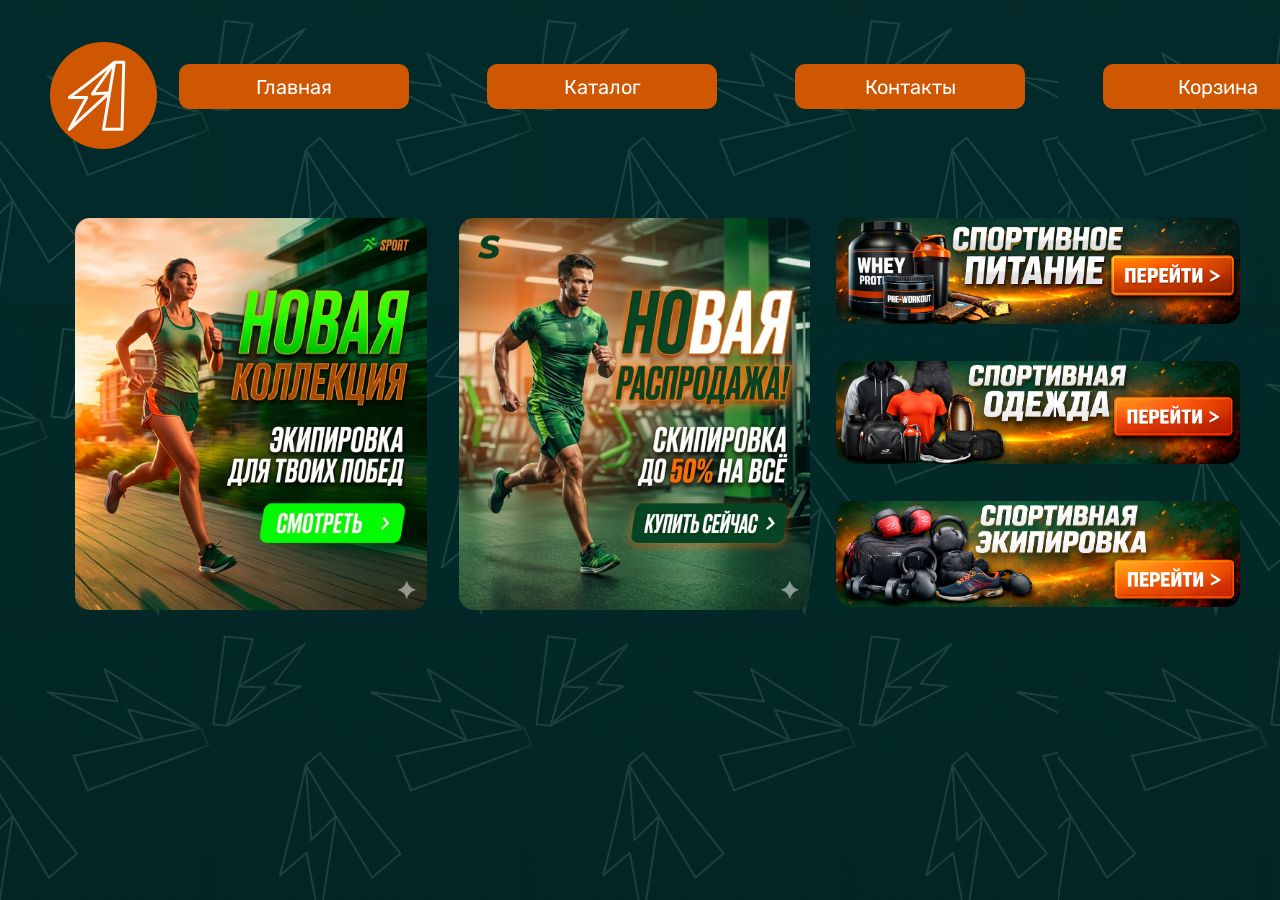
<file: index.html>
<!DOCTYPE html>
<html lang="ru">
<head>
    <meta charset="UTF-8">
    <meta name="viewport" content="width=device-width, initial-scale=1.0">
    <title>Главная</title>
    <link rel="stylesheet" href = "style.css">
    <link rel="preconnect" href="https://fonts.googleapis.com">
    <link rel="preconnect" href="https://fonts.gstatic.com" crossorigin>
    <link href="https://fonts.googleapis.com/css2?family=Rubik:ital,wght@0,300..900;1,300..900&display=swap" rel="stylesheet">
</head>
<body>

<header>
    <div class="logo"><a href=""><img src="assets/logo.svg"></a></div>
    <nav>
        <ul>
            <li><a href="index.html">Главная</a></li>
            <li><a href="katalog_protein.html">Каталог</a></li>
            <li><a href="#">Контакты</a></li>
            <li><a href="korzina.html">Корзина</a></li>
        </ul>
    </nav>
</header>
<div class="wrapper">
    <div class="container">
        <main class="content">
              <div class="left">
                <div class="square">
                    <a href="katalog_protein.html">
                        <img src="assets/banner1.png">
                    </a>
                </div>
                <div class="square">
                    <a href="katalog_clothes.html">
                        <img src="assets/banner2.png">
                    </a>
                </div>
            </div>

            <div class="right">
                <div class="rect">
                    <a href="katalog_inventar.html">
                        <img src="assets/banner3.png">
                    </a>
                </div>
                <div class="rect">
                    <a href="katalog_inventar.html">
                        <img src="assets/banner4.png">
                    </a>
                </div>
                <div class="rect">
                    <a href="katalog_protein.html">
                        <img src="assets/banner5.png">
                    </a>
                </div>
            </div>
        </main>
    </div>
</div>

<!-- <footer class="footer">
    &copy; 2026 Все права защищены.
</footer> -->
</body>
</html>
</file>
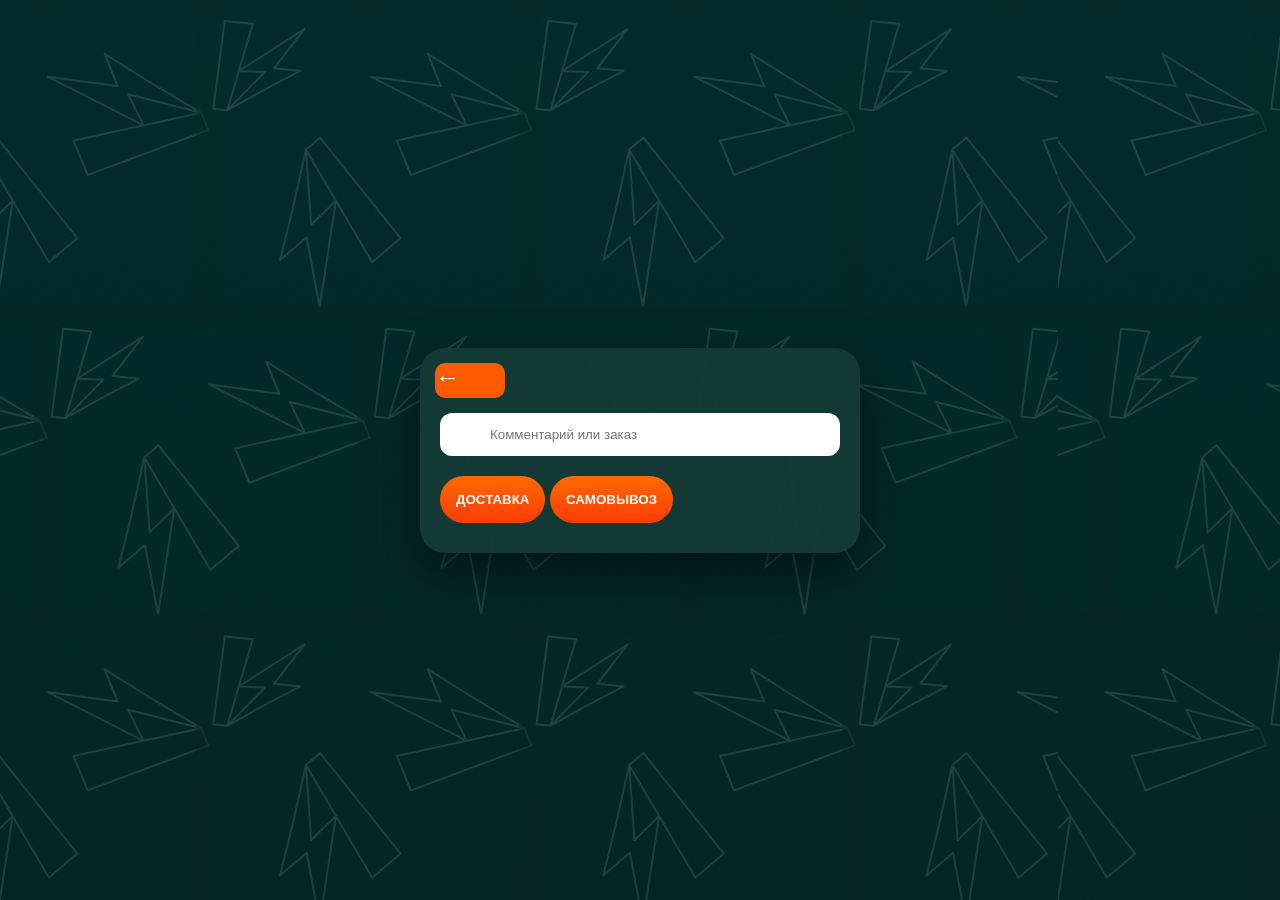
<file: dostavka_1.html>
<!02DOCTYPE html>
<html lang="ru">
<head>
<meta charset="UTF-8">
<title>Оформление заказа</title>
<meta name="viewport" content="width=device-width, initial-scale=1.0">
<link rel="stylesheet" href="dostavka_12.css">
</head>

<body>

<div class="container">


    <div id="step1">
        <a href="index.html" class="back">←</a>

        <input class='text'type="text" placeholder="Комментарий или заказ">

        <button class="btn" id="deliveryBtn">ДОСТАВКА</button>
        <button class="btn" id="pickupBtn">САМОВЫВОЗ</button>
    </div>


    <div id="step2" class="hidden">
        <h3>Заполните анкету</h3>

        <div id="shopInfo" class="shop-info"></div>

        <input id="name" placeholder="Имя">
        <input id="surname" placeholder="Фамилия">
        <input id="phone" placeholder="Телефон">
        <input id="email" placeholder="Почта">
        <div id="addressBlock">
            <input id="address" placeholder="Адрес">
        </div>

        <button class="btn" id="submitBtn">ОТПРАВИТЬ</button>

        <p id="message"></p>
    </div>

</div>

<script src="dostvka_1.js" defer></script>
</body>
</html>
</file>
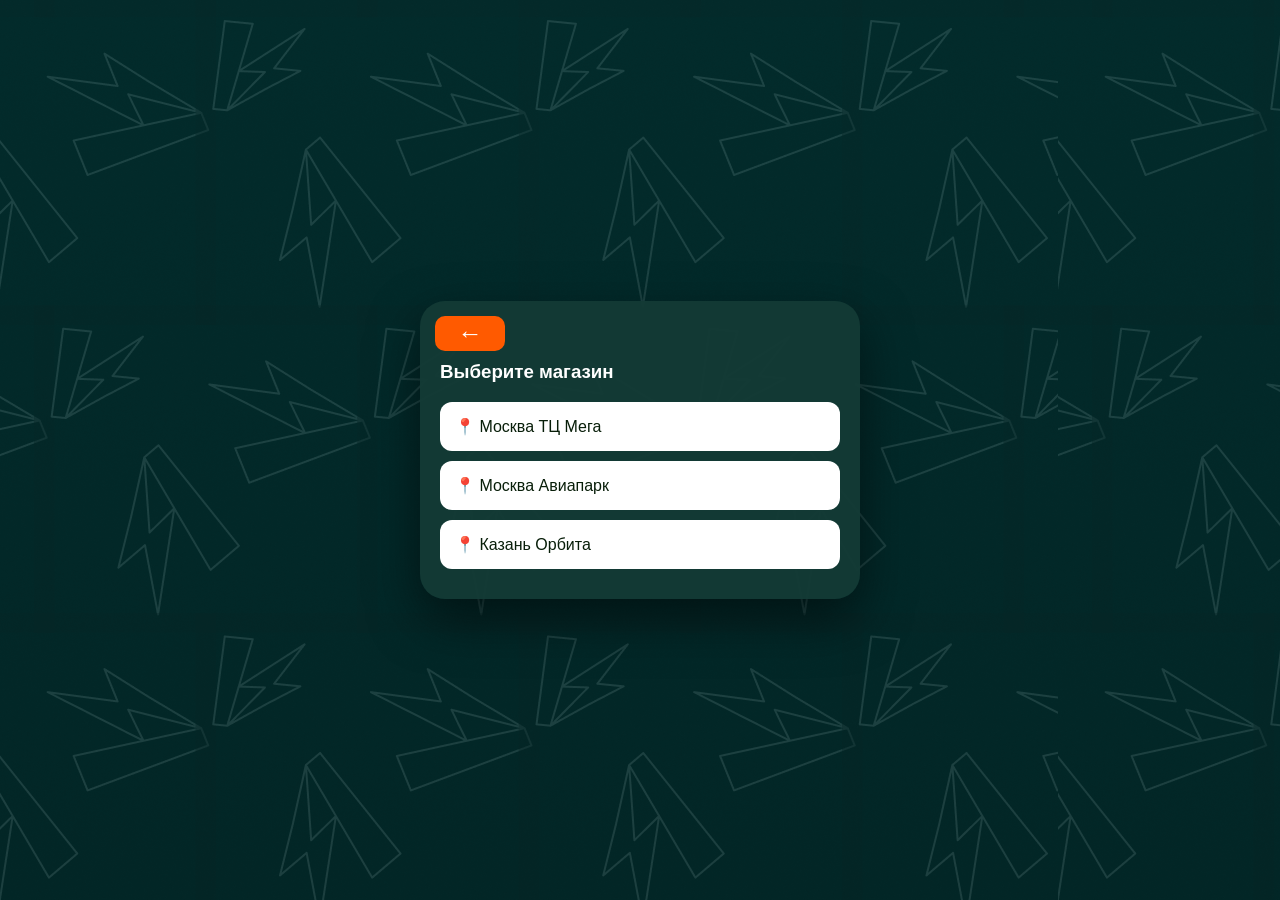
<file: dostavka_2.html>
<!DOCTYPE html>
<html lang="ru">
<head>
<meta charset="UTF-8">
<title>Выбор магазина</title>
<link rel="stylesheet" href="dostavka_12.css">
</head>

<body>

<div class="container">

    <button class="back" onclick="history.back()">←</button>

    <h3>Выберите магазин</h3>

    <div class="shop" onclick="selectShop('Москва ТЦ Мега')">📍 Москва ТЦ Мега</div>
    <div class="shop" onclick="selectShop('Москва ТЦ Авиапарк')">📍 Москва Авиапарк</div>
    <div class="shop" onclick="selectShop('Казань ТЦ Орбита')">📍 Казань Орбита</div>

</div>

<script src="dostavka_2.js"></script>

<style>
.shop {
    background: white;
    color: rgb(8, 30, 9);
    padding: 15px;
    border-radius: 12px;
    margin-top: 10px;
    cursor: pointer;
}
.shop:hover {
    background: #ff5a00;
    color: white;
}
</style>

</body>
</html>
</file>
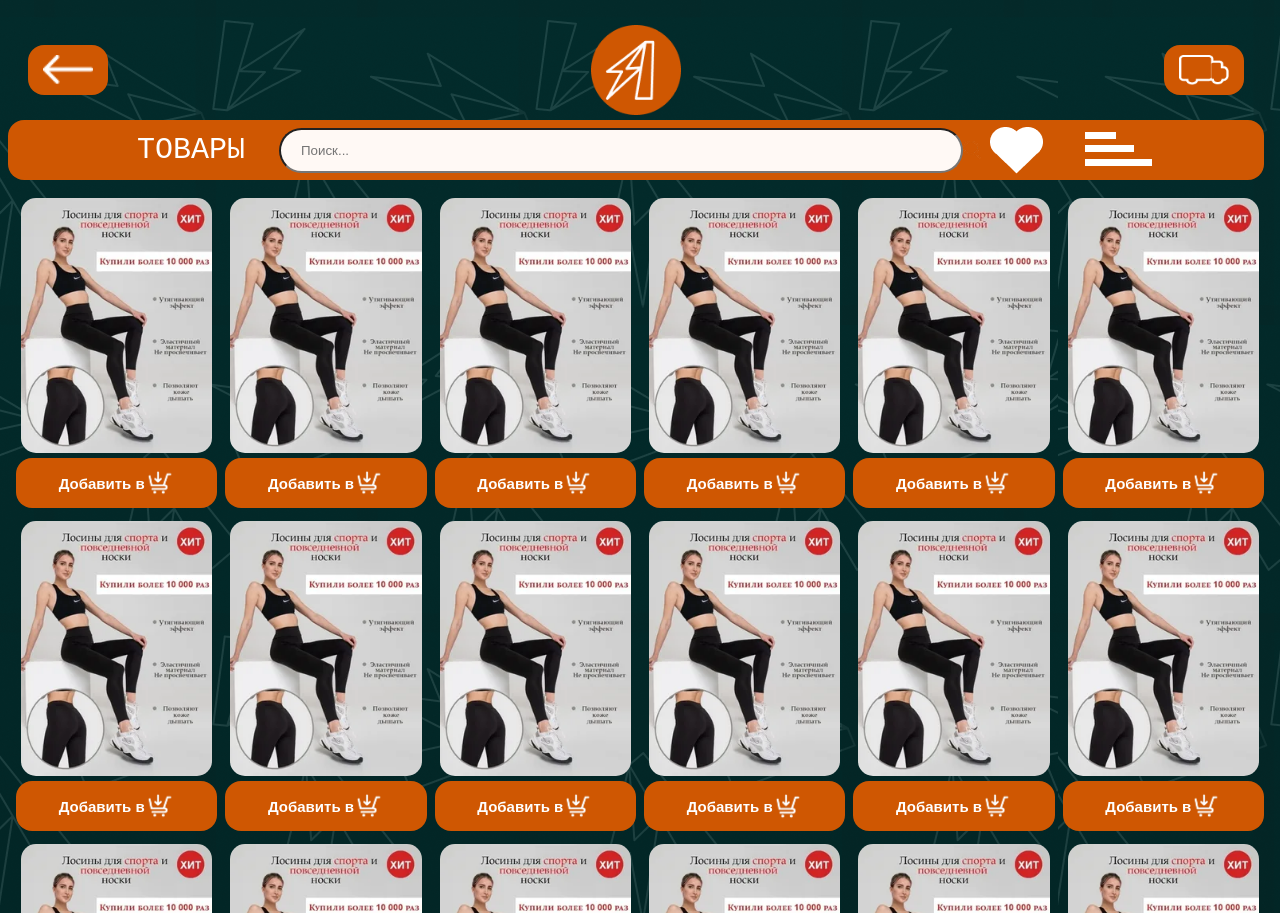
<file: katalog_clothes.html>
<!DOCTYPE html>
<html lang="en">
<head>
    <meta charset="UTF-8">
    <meta name="viewport" content="width=device-width, initial-scale=1.0">
    <title>sportpit</title>
    <link rel="stylesheet" href="katalog.css">
</head>
<body>
    <header class="header">
        <a href='index.html' class="step" type="image"><img src="assets/strelka.png" class="strelka"></img></a>
        <img src="assets/logo.png" class="logo"></img>
        <a href="dostavka_1.html" class="step" id="vrum" type="image"><img src="assets/vrum.png" class="vrum"></img></a>
    </header>
        <search class="search">
            <p class="tovar">ТОВАРЫ</p>
            <div class="searchspace">
                    <input type="text" class='searching'id="searchInput" placeholder="Поиск..."><img src="assets/lupa.png" class="lupa"></img></input>
                    
                    <i class="fa-solid fa-magnifying-glass"></i>
                    
            </div>
            <a href="korzina.html" class="serdce_btn" type="image"><img src="assets/serdce.png" class="serdce"></img></a>
            <div class="dropdown">
        <button class="dropbtn" type="image"><img src="assets/select.png" class="serdce"></button>
        
        <div class="menu-card">
            <h2 class="menu-title">МЕНЮ</h2>
            <nav class="menu-list">
            <a href="" class="menu-item">спортивное питание</a>
            <a href="#" class="menu-item">спортивный инвентарь</a>
            </nav>
        </div>
        </div>
        </search>
    <main class="product-grid" id="productGrid">

    </main>
    <script src="katalog_clothes.js"></script>
</body>
</html>
</file>
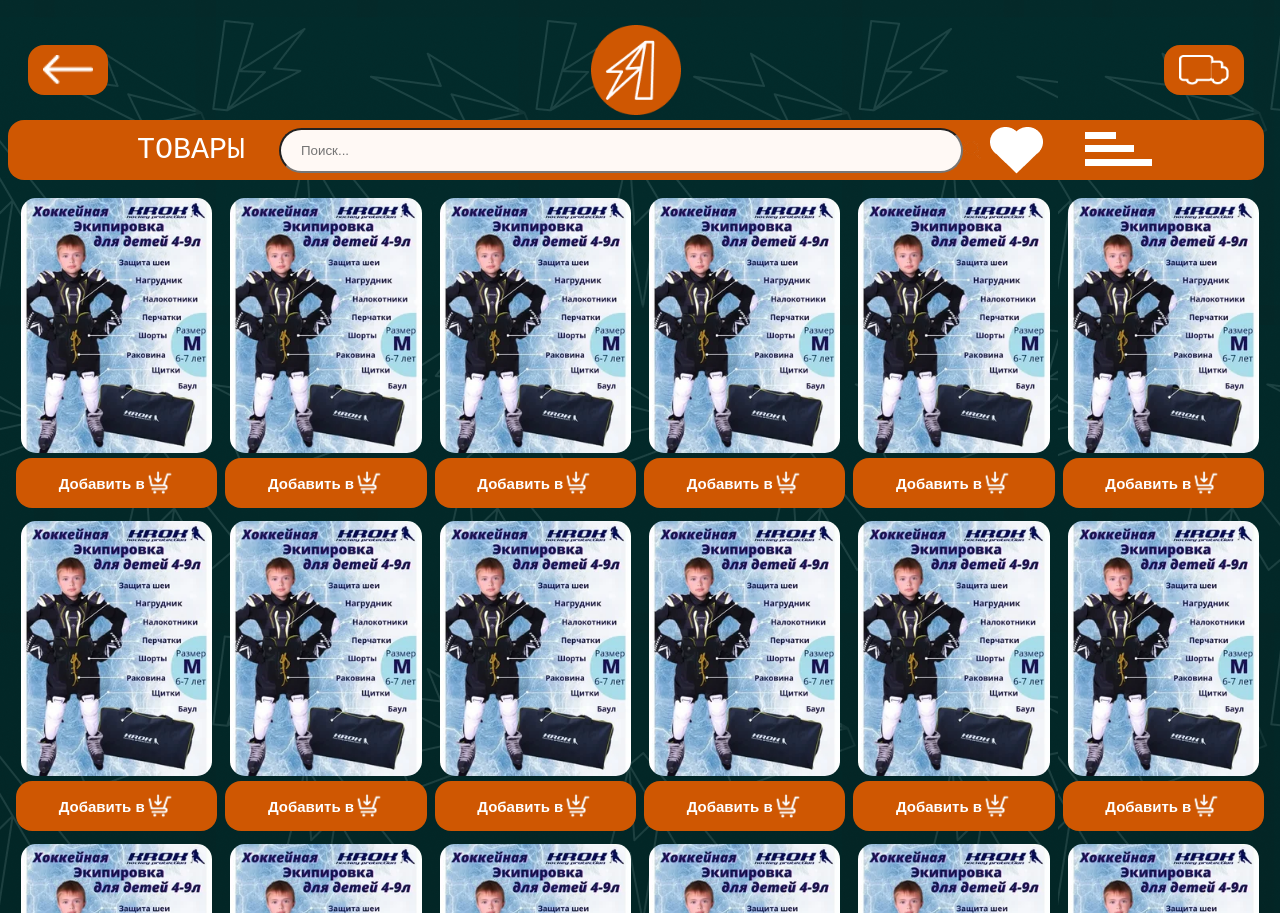
<file: katalog_inventar.html>
<!DOCTYPE html>
<html lang="en">
<head>
    <meta charset="UTF-8">
    <meta name="viewport" content="width=device-width, initial-scale=1.0">
    <title>sportpit</title>
    <link rel="stylesheet" href="katalog.css">
</head>
<body>
    <header class="header">
        <a href='index.html' class="step" type="image"><img src="assets/strelka.png" class="strelka"></img></a>
        <img src="assets/logo.png" class="logo"></img>
        <a href="dostavka_1.html" class="step" id="vrum" type="image"><img src="assets/vrum.png" class="vrum"></img></a>
    </header>
        <search class="search">
            <p class="tovar">ТОВАРЫ</p>
            <div class="searchspace">
                    <input type="text" class='searching'id="searchInput" placeholder="Поиск..."><img src="assets/lupa.png" class="lupa"></img></input>
                    
                    <i class="fa-solid fa-magnifying-glass"></i>
                    
            </div>
            <a href="korzina.html" class="serdce_btn" type="image"><img src="assets/serdce.png" class="serdce"></img></a>
            <div class="dropdown">
        <button class="dropbtn" type="image"><img src="assets/select.png" class="serdce"></button>
        
        <div class="menu-card">
            <h2 class="menu-title">МЕНЮ</h2>
            <nav class="menu-list">
            <a href="" class="menu-item">спортивное питание</a>
            <a href="#" class="menu-item">спортивный инвентарь</a>
            </nav>
        </div>
        </div>
        </search>
    <main class="product-grid" id="productGrid">

    </main>
    <script src="katalog_inventar.js"></script>
</body>
</html>
</file>
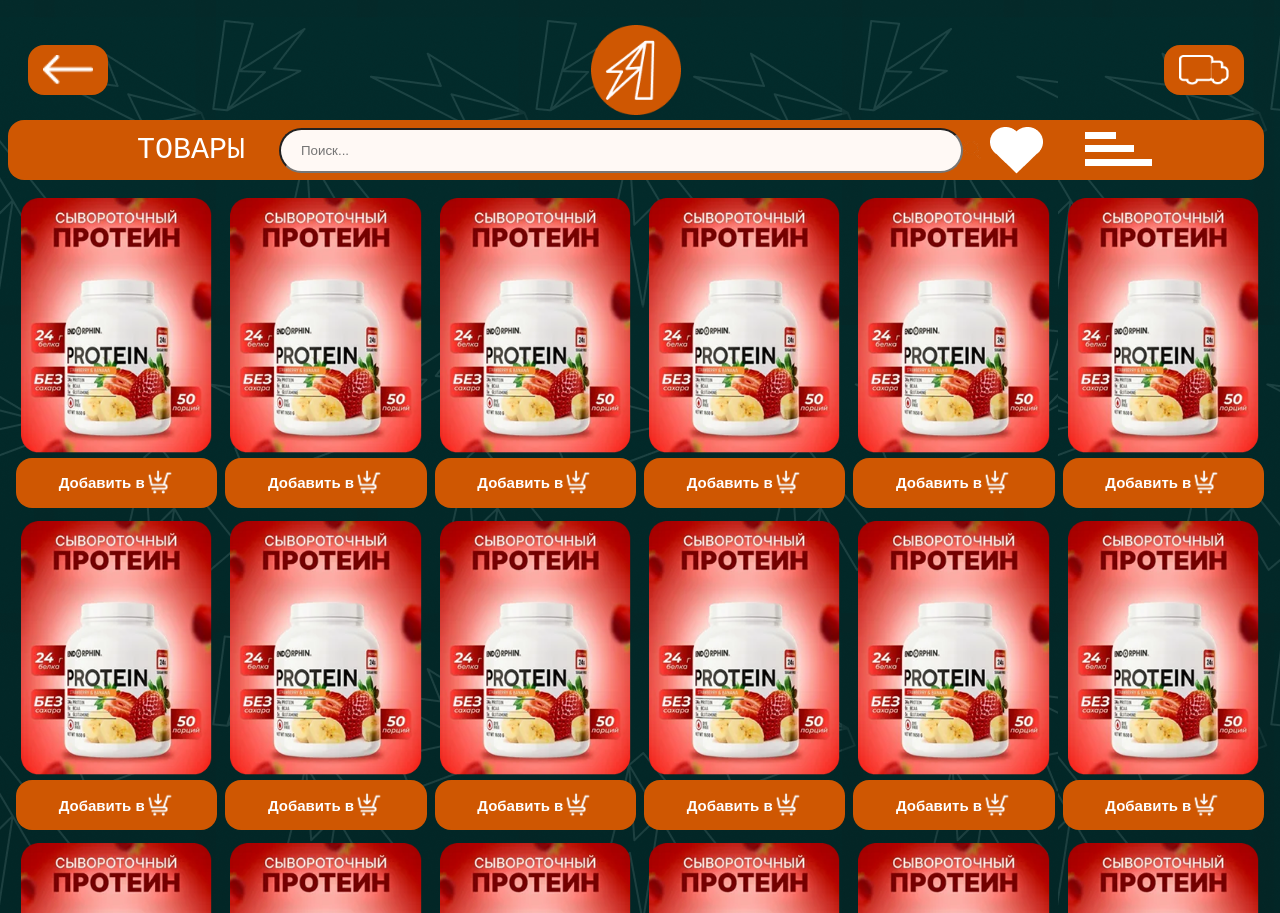
<file: katalog_protein.html>
<!DOCTYPE html>
<html lang="en">
<head>
    <meta charset="UTF-8">
    <meta name="viewport" content="width=device-width, initial-scale=1.0">
    <title>sportpit</title>
    <link rel="stylesheet" href="katalog.css">
</head>
<body>
    <header class="header">
        <a href='index.html' class="step" type="image"><img src="assets/strelka.png" class="strelka"></img></a>
        <img src="assets/logo.png" class="logo"></img>
        <a href="dostavka_1.html" class="step" id="vrum" type="image"><img src="assets/vrum.png" class="vrum"></img></a>
    </header>
        <search class="search">
            <p class="tovar">ТОВАРЫ</p>
            <div class="searchspace">
                    <input type="text" class='searching'id="searchInput" placeholder="Поиск..."><img src="assets/lupa.png" class="lupa"></img></input>
                    
                    <i class="fa-solid fa-magnifying-glass"></i>
                    
            </div>
            <a href="korzina.html" class="serdce_btn" type="image"><img src="assets/serdce.png" class="serdce"></img></a>
            <div class="dropdown">
        <button class="dropbtn" type="image"><img src="assets/select.png" class="serdce"></button>
        
        <div class="menu-card">
            <h2 class="menu-title">МЕНЮ</h2>
            <nav class="menu-list">
            <a href="" class="menu-item">спортивное питание</a>
            <a href="#" class="menu-item">спортивный инвентарь</a>
            </nav>
        </div>
        </div>
        </search>
    <main class="product-grid" id="productGrid">

    </main>
    <script src="katalog_protein.js"></script>
</body>
</html>
</file>
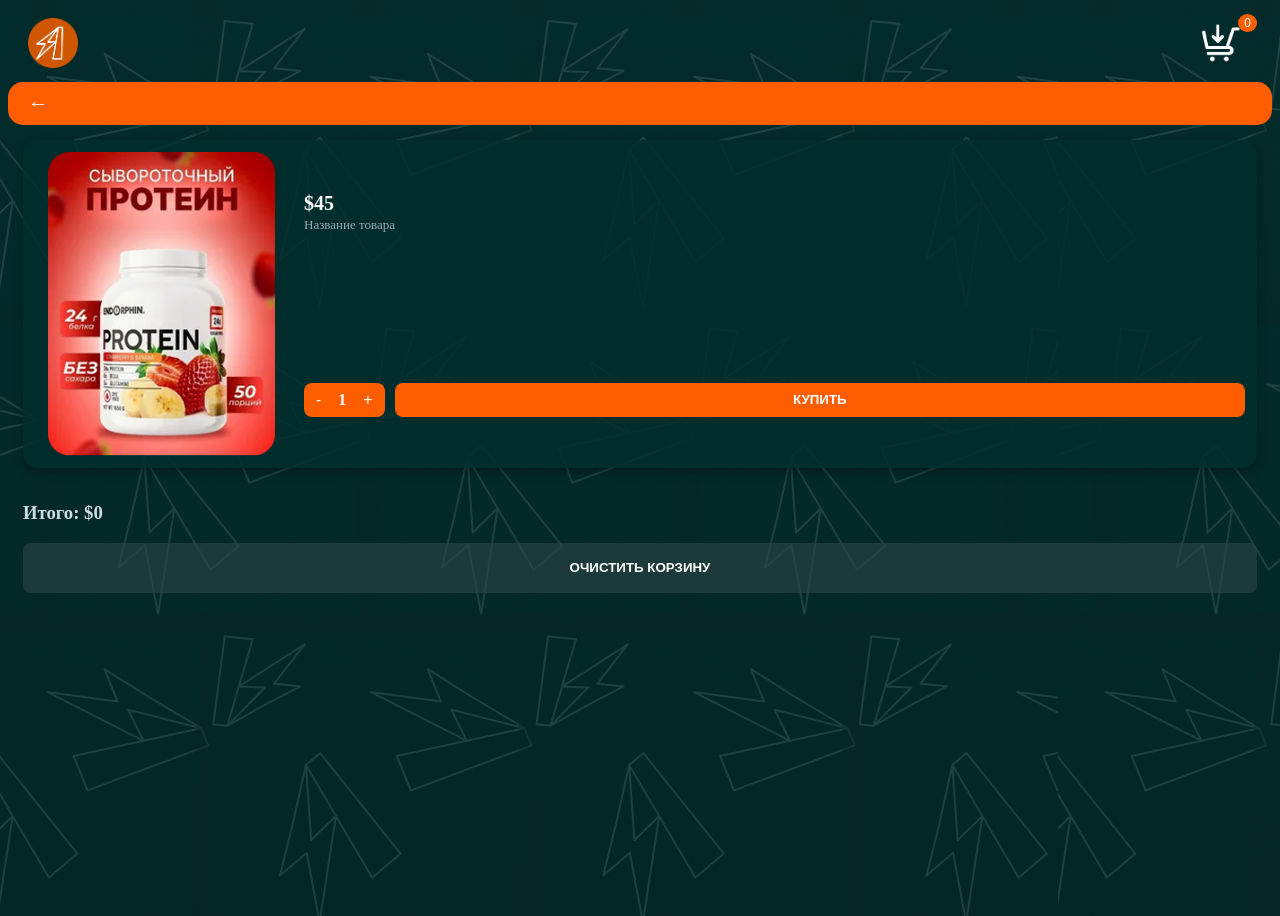
<file: korzina.html>
<!DOCTYPE html>
<html lang="ru">
<head>
    <meta charset="UTF-8">
    <meta name="viewport" content="width=device-width, initial-scale=1.0">
    <title>SportPit Catalog</title>
    <link rel="stylesheet" href="korzina.css">
</head>
<body>

    <!-- Верхняя шапка -->
    <header class="main-header">
        <div class="logo"><img src="assets/logo.png" alt="A"></div>
        <button class="icon-btn cart-btn">
            <img src="assets/bin.png" alt="Корзина" class="bin">
            <span id="cart-count">0</span>
        </button>
    </header>

    <!-- Оранжевая под-шапка -->
    <div class="sub-header">
        <a href="index.html" class="back-arrow">←</a>
    </div>

    <!-- Контейнер с карточками (прокручиваемая зона) -->
    <main class="catalog-container">
        
        <!-- Карточка товара -->
        <div class="product-card" id="cart-wrapper" data-id="1">
            <div class="product-image">
                <img src="assets/image.png" alt="Протеин">
            </div>
            
            <div class="product-info">
                <div class="price-row">
                    <span class="price">$45</span>
                    <span class="product-name">Название товара</span>
                </div>
                
                <div class="actions">
                    <div class="quantity-selector">
                        <button class="qty-btn minus">-</button>
                        <span class="qty-value">1</span>
                        <button class="qty-btn plus">+</button>
                    </div>
                    <button class="buy-button">КУПИТЬ</button>
                </div>
            </div>
        </div>
        <!-- Содержимое корзины -->
<!-- Итоговая сумма -->
<div class="cart-total">
    <h3 style="color: rgb(207, 219, 228);">Итого: $<span id="total-sum">0</span></h3>
    <button class='clear' onclick="clearCart()">Очистить корзину</button>
</div>


        <!-- Повтори карточки сколько нужно -->
        <!-- ... -->

    </main>

    <script src="korzina.js"></script>
</body>
</html>
</file>
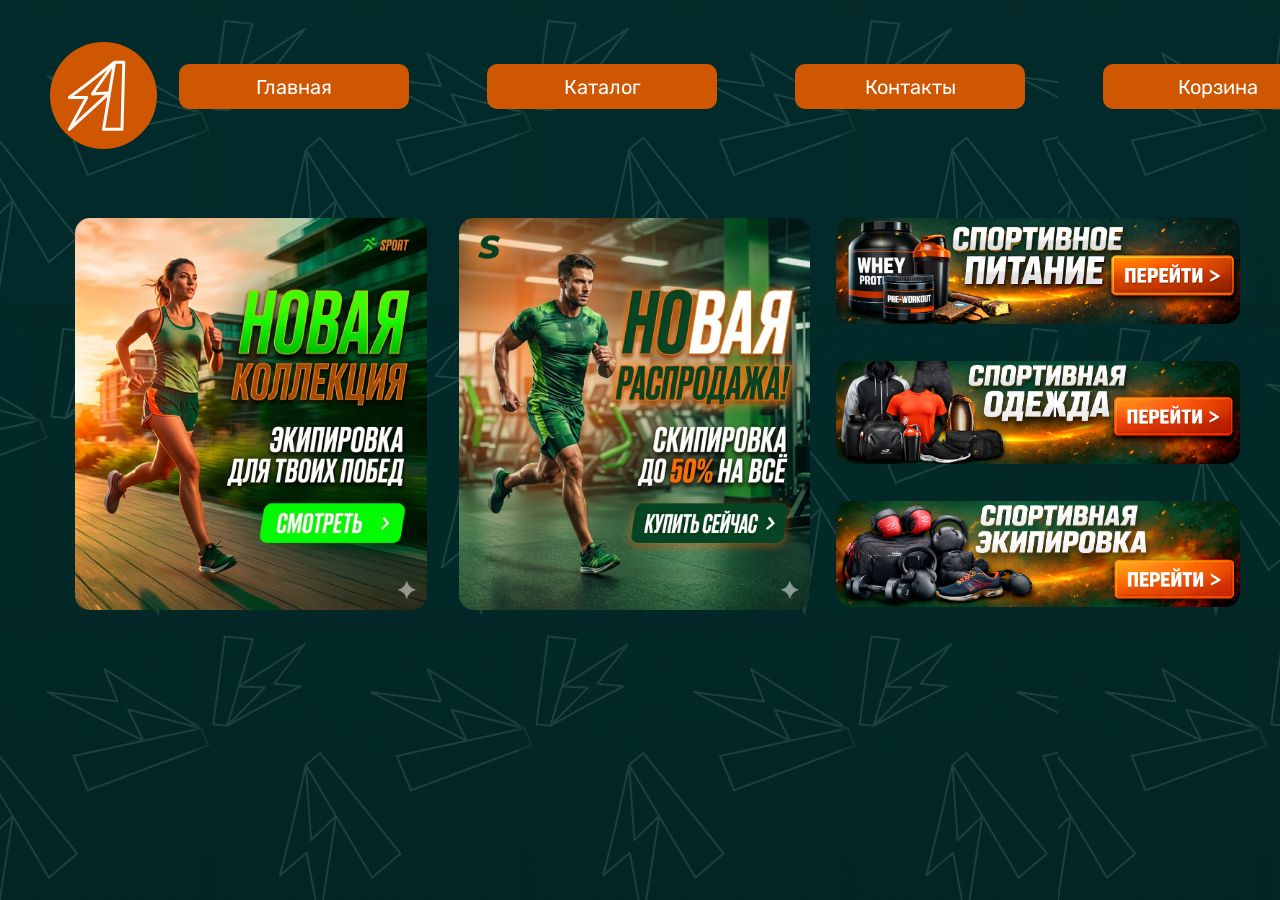
<file: main.html>
<!DOCTYPE html>
<html lang="ru">
<head>
    <meta charset="UTF-8">
    <meta name="viewport" content="width=device-width, initial-scale=1.0">
    <title>Главная</title>
    <link rel="stylesheet" href = "style.css">
    <link rel="preconnect" href="https://fonts.googleapis.com">
    <link rel="preconnect" href="https://fonts.gstatic.com" crossorigin>
    <link href="https://fonts.googleapis.com/css2?family=Rubik:ital,wght@0,300..900;1,300..900&display=swap" rel="stylesheet">
</head>
<body>

<header>
    <div class="logo"><a href=""><img src="assets/logo.svg"></a></div>
    <nav>
        <ul>
            <li><a href="#">Главная</a></li>
            <li><a href="katalog_protein.html">Каталог</a></li>
            <li><a href="#">Контакты</a></li>
            <li><a href="korzina.html">Корзина</a></li>
        </ul>
    </nav>
</header>
<div class="wrapper">
    <div class="container">
        <main class="content">
              <div class="left">
                <div class="square">
                    <a href="katalog_protein.html">
                        <img src="assets/banner1.png">
                    </a>
                </div>
                <div class="square">
                    <a href="katalog_clothes.html">
                        <img src="assets/banner2.png">
                    </a>
                </div>
            </div>

            <div class="right">
                <div class="rect">
                    <a href="katalog_inventar.html">
                        <img src="assets/banner3.png">
                    </a>
                </div>
                <div class="rect">
                    <a href="katalog_inventar.html">
                        <img src="assets/banner4.png">
                    </a>
                </div>
                <div class="rect">
                    <a href="katalog_protein.html">
                        <img src="assets/banner5.png">
                    </a>
                </div>
            </div>
        </main>
    </div>
</div>

<!-- <footer class="footer">
    &copy; 2026 Все права защищены.
</footer> -->
</body>
</html>
</file>
<file: style.css>
* {
    margin: 0;
    padding: 0;
    box-sizing: border-box;
    font-family: Rubik, sans-serif;
}
body {
    background-image: url('assets/back.png');
    min-height: 100vh;
    animation: body 120s ease infinite;
}

@keyframes body {
  0% {
    background-position: 0% 50%;
  }
  50% {
    background-position: 100% 50%;
  }
  100% {
    background-position: 0% 50%;
  }
}

header {
    display: flex;
    align-items: center;
    justify-content: space-between;
    padding: 25px 50px;
    padding-bottom: 70px;
    background: rgba(245, 158, 11, 0);
    color: rgb(75, 43, 43);
}
.logo {
    width: 90px;
    height: 90px;
    animation: 12s ease infinite;
}

@keyframes logo {
  0% {
    transform: scale(1.05) 0%;
  }
  25% {
    transform: scale(1.3) 25%;
  }
  50% {
    transform: scale(1.05) 50%;
  }
  75% {
    transform: scale(1.05) 75%;
  }
  100% {
    transform: scale(1.05) 100%;
  }
}

nav ul {
    display: flex;
    list-style: none;
}

nav li {
    flex: 1;
}
nav a {
    display: flex;
    align-items: center;
    justify-content: center;
    width: 230px;
    height: 45px;
    border-radius: 10px;
    text-align: center;
    margin: 39px;
    color: white;
    font-size: 20px;
    text-decoration: none;
    background: #CF5702;
    transition: 0.1s;
}
nav a:hover {
    background: #e37c32;
    transform: scale(1.05);
}
.container {
    max-width: 1200px;
    margin: 0 auto;
    padding-left: 35px;
    padding-right: 50px;
    flex: 1;
}
.content {
    display: grid;
    grid-template-columns: 2fr 1fr;
    gap: 32px;
}
.left {
    display: grid;
    grid-template-columns: repeat(2, 1fr);
    gap: 32px;
}
.square {
    display: flex;
    width: 100%;
    aspect-ratio: 303 / 338;
    background: #cf570200;
    color: white;
    text-align: center;
    align-items: center;
    justify-content: center;
    border-radius: 5px;
    transition: transform 0.3s;
}


.square:hover {
    transform: scale(1.06);

}

.square img {
    width: 100%;
    height: 100%;
    object-fit: cover; /* Заполнит всё пространство, слегка обрезав края, если пропорции не совпадут */
    /* Или используйте object-fit: contain; если важно видеть картинку целиком без обрезки */
    border-radius: 15px;
}
.right {
    display: grid;
    grid-template-rows: repeat(3, 1fr);
    gap: 32px;
}
.rect {
    display: flex;
    width: 100%;
    aspect-ratio: 303 / 82;
    background: #cf570200;
    color: white;
    text-align: center;
    align-items: center;
    justify-content: center;
    border-radius: 5px;
    background-image: url();
    transition: 0.3s;
}

.rect:hover {
    transform: scale(1.06);
}

.rect img {
    width: 100%;
    height: 100%;
    object-fit: cover; /* Заполнит всё пространство, слегка обрезав края, если пропорции не совпадут */
    /* Или используйте object-fit: contain; если важно видеть картинку целиком без обрезки */
    border-radius: 15px;
}
.footer {
    background: #2222224c;
    color: #fff;
    text-align: center;
    padding: 20px 0;
    font-family: 'Rubik', sans-serif;
    font-size: 14px;
    margin-top: auto;
}
.cart-column {
    display: flex;
    align-items: center;
    flex-direction: column;
    gap: 10px;
    max-width: 300px;
    margin: 0 auto;
    padding: 20px;
}
.card {
    display: flex;
    padding: 15px;
    border: 1px solid #ccc;
    border-radius: 8px;
    background: linear-gradient(180deg, rgba(16, 80, 80, 0.7) 0%, rgba(29, 122, 122, 0.7) 100%);
    box-shadow: 0 2px 5px rgba(0,0,0,0.1);
    width: 750px;
    height: 250px;
    position: relative;
    color: white;
}
.card-img {
    height: 225px;
}
.card-title {
    padding-left: 10px;
    padding-top: 10px;
    position: relative;
    font-size: 20px;
}
.button {
    height: 50px;
}
</file>
<file: dostavka_12.css>
body {
    margin: 0;
    font-family: Arial;
    background-image: url("assets/back.png");
    background-repeat: repeat;
    display: flex;
    justify-content: center;
    align-items: center;
    height: 100vh;
    animation: body 120s ease infinite;
    
}

@keyframes body {
  0% {
    background-position: 0% 50%;
  }
  50% {
    background-position: 100% 50%;
  }
  100% {
    background-position: 0% 50%;
  }
}


.container {
    width: 400px;
    background: rgba(19, 58, 53, 0.95);
    border-radius: 25px;
    padding: 30px 20px;
    position: relative;
    box-shadow: 0 20px 50px rgba(0,0,0,0.5);
}


.back {
    position: absolute;
    top: 15px;
    left: 15px;
    width: 70px;
    height: 35px;
    font-size: 25px;
    background: #ff5a00;
    border: none;
    border-radius: 10px;
    color: white;
    cursor: pointer;
    text-decoration: none;
}


input {
    width: 100%;
    padding: 14px;
    padding-left: 50px;
    margin-top: 15px;
    border-radius: 12px;
    border: none;
    box-sizing: border-box;
}


.btn {
    width: 100wh;
    padding: 16px;
    margin-top: 20px;
    border-radius: 35px;
    border: none;
    background: linear-gradient(180deg, #ff6a00, #ff3d00);
    color: white;
    font-weight: bold;
    cursor: pointer;
    box-sizing: border-box;
}

h3 {
    margin-top: 30px;
    color: rgb(255, 255, 255);
}


.hidden {
    display: none;
}


.shop-info {
    color: #00ffae;
    margin-bottom: 10px;
}

.text {
    margin-top: 35px;
}
</file>
<file: katalog.css>
body {
    background-image: url("assets/back.png");
    background-repeat: repeat;
    display: flex;
    flex-direction: column;
    animation: body 70s ease infinite;
}

@keyframes body {
  0% {
    background-position: 0% 50%;
  }
  50% {
    background-position: 100% 50%;
  }
  100% {
    background-position: 0% 50%;
  }
}

main {
    overflow: hidden;
}

header {
    display: flex;
    width: 95vw;
    top: 5px;
    position: fixed;
    flex-direction: row;
    justify-content: space-between;
    align-items: center;
    padding: 20px;
    z-index: 999;
    overflow: hidden;

}

.step {
    display: flex;
    position: relative;
    width: 80px;
    height: 50px;
    background-color: #CF5702;
    border-radius: 16px;
    justify-content: center;
    align-items: center;

    
}

.strelka {
    display: flex;
    position: relative;
    width: 50px;
    height: 30px;
    text-decoration: none;
}

.vrum {
    display: flex;
    position: relative;
    width: 50px;
    height: 30px;
}
.logo {
    display: flex;
    position: relative;
    width: 90px;
    height: 90px;
    transition: transform 2s;
}

.logo:hover{
    transform: rotate(360deg);
}


.search {
    display: flex;
    background-color: #CF5702;
    width: 95vw;
    height: 20px;
    top: 120px;
    position: fixed;
    border-radius: 16px;
    flex-direction: row;
    justify-content: center;
    align-items: center;
    padding: 20px;
    z-index: 999;
}

.searchspace {
    display: flex;
    position: relative;
    align-items: center;
    animation: float 3s ease-in-out infinite;
}

@keyframes float {
    0% {
        transform: translateY(2px); 
    }
    50% {
        transform: translateY(-2px);
    }
    100% {
        transform: translateY(2px); 
    }
}



.lupa {
    display: flex;
    position: relative;
    width: 18px;
    height:18px;
    z-index: 999px;
}

.tovar {
    margin: 8px;
    color: white;
    font-family:monospace;
    font-size: 30px;
    width: 160px;
    text-align: center;
}

.serdce_btn  {
    background-color: #e0e4e300;
    border: none;
    display: flex;
    position: relative;
    width: 30px;
    margin: 9px;
    transition: transform 0.1s;
}

.serdce_btn:hover {
    transform: scale(0.9);
}

.dropdown {
    position: relative;
    display: inline-block;
    margin: 50px;
}

.menu-card {
    background-color: #e0e4e3;
    border-radius: 24px;       
    padding: 20px 25px;
    width: 280px;
    text-align: center;
    box-shadow: 0 10px 30px rgba(0,0,0,0.3);
    
    display: none; 
    position: absolute;
    top: 50px;
    left: 0;
}


.dropdown:hover .menu-card {
    display: block;
}

.menu-title {
    color: #f58220;           
    font-family: 'Montserrat', sans-serif;
    font-weight: 800;
    font-size: 22px;
    margin-bottom: 20px;
    margin-top: 5px;
    letter-spacing: 4px;      
    text-transform: uppercase;
}

.menu-list {
    display: flex;
    flex-direction: column;
    gap: 12px;            
}

.menu-item {
    background-color: #f58220;
    color: white;
    text-decoration: none;    
    padding: 14px 10px;
    border-radius: 16px;   
    font-size: 16px;
    font-weight: 500;
    transition: transform 0.2s, background-color 0.2s;
}

.menu-item:hover {
    background-color: #e67616;
    transform: translateY(-2px);
}

.dropbtn {
    background-color: #f5832000;
    color: white;
    width: 40px;
    border: none;
    cursor: pointer;
}

.product-grid {
    display: grid;
    position: relative;
    top:170px;
    grid-template-columns: repeat(6, 1fr);
    gap: 8px;
    padding: 15px 8px;
    overflow-y: auto;
    height: calc(100vh - 200px);
    padding-bottom: 20px;
    
}

/* Карточка товара */
.product-card {
    display: flex;
    border-radius: 15px;
    flex-direction: column;
    transition: transform 0.2s, background-color 0.2s;
}

.product-card:hover {
    border-radius: 15px;
    background-color: #83a99861;
    transform: translateY(-2px);
}

.card-image-box {
    background-color: rgba(255, 255, 255, 0);
    border-radius: 10px;
    padding: 5px;
    aspect-ratio: 1 / 1;
    display: flex;
    align-items: center;
    justify-content: center;
}

.card-image-box img {
    max-width: 100%;
    max-height: 100%;
    object-fit: contain;
}

/* Оранжевая кнопка под карточкой */
.add-btn {
    display: flex;
    position: relative;
    height: 50px;
    width: 100%;
    background-color: #CF5702;
    border-radius: 16px;
    justify-content: center;
    align-items: center;
    border: none;
    color: rgb(255, 255, 255);
    font-size: 15px;
    cursor: pointer;
    font-weight: bold;
    text-align: center;
}

.bin {
    width: 30px;
}

.searching{
    display: flex;
    background-color: #fff9f5;
    width: 50vw;
    height: 1px;
    position: relative;
    border-radius: 100px;
    flex-direction: row;
    justify-content: flex-end;
    align-items: center;
    padding: 20px;
}
</file>
<file: korzina.css>
:root {
    --bg-color: #1a2a35d3; /* Темно-синий фон как на фото */
    --card-bg: rgba(0, 45, 45, 0.853);
    --orange: #FF5E00;
    --text-white: #ffffff;
}

• {
    box-sizing: border-box;
    margin: 0;
    padding: 0;
    font-family: sans-serif;
}

body {
    /* Добавляем паттерн на фон, если есть картинка */
    background-image: url('assets/back.png'); 
    height: 100vh;
    display: flex;
    background-repeat: repeat;
    flex-direction: column;
    overflow: hidden;
}

/* Шапка */
.main-header {
    display: flex;
    justify-content: space-between;
    align-items: center;
    padding: 10px 20px;
    background: #0b0b0b00;
    z-index: 10;
}

.logo img { height: 50px; }
.icon-btn { background: none; border: none; cursor: pointer; position: relative; }
#cart-count {
    position: absolute; top: -5px; right: -5px;
    background: var(--orange); color: white;
    border-radius: 50%; padding: 2px 6px; font-size: 12px;
}

/* Оранжевая полоса */
.sub-header {
    background-color: var(--orange);
    padding: 10px 20px;
    display: flex;
    border-radius: 15px;
    align-items: center;
}

.back-arrow {
    background: none; border: none; color: white; font-size: 20px; cursor: pointer; text-decoration: none;
}

/* Зона прокрутки (то, о чем мы говорили раньше) */
.catalog-container {
    flex-grow: 1;
    overflow-y: auto;
    padding: 15px;
    display: flex;
    flex-direction: column;
    gap: 15px;
}

/* Карточка товара */
.product-card {
    background-color: var(--card-bg);
    border-radius: 15px;
    display: flex;
    padding: 12px;
    align-items: center;
    box-shadow: 0 4px 10px rgba(0,0,0,0.3);
}

.product-image {
    
    background: #ffffff00; /* или градиент как на фото */
    border-radius: 12px;
    margin-right: 15px;
    overflow: hidden;
    display: flex;
    align-items: center;
    justify-content: center;
}

.product-image img {
    max-width: 90%;
}

.product-info {
    flex-grow: 1;
    display: flex;
    flex-direction: column;
    justify-content: space-between;
}

.price-row {
    margin-bottom: 150px;
}

.price {
    display: block;
    color: white;
    font-size: 20px;
    font-weight: bold;
}

.product-name {
    color: #99aab5;
    font-size: 13px;
}

/* Кнопки и количество */
.actions {
    display: flex;
    gap: 10px;
}

.quantity-selector {
    background-color: var(--orange);
    display: flex;
    align-items: center;
    border-radius: 8px;
    color: white;
    font-weight: bold;
}

.qty-btn {
    background: none; border: none; color: white;
    padding: 8px 12px; cursor: pointer; font-size: 16px;
}

.qty-value { padding: 0 5px; }

.buy-button {
    background-color: var(--orange);
    border: none;
    color: white;
    flex-grow: 1;
    border-radius: 8px;
    font-weight: bold;
    text-transform: uppercase;
    cursor: pointer;
}

.buy-button:active { transform: scale(0.98); }

.bin {
    width: 50px;
}

.clear {
    align-items: center;
    justify-content: center;
    display: flex;
    width: 100%;
    height: 50px;
    background-color: rgba(41, 68, 68, 0.668);
    border: none;
    color: white;
    flex-grow: 1;
    border-radius: 8px;
    font-weight: bold;
    text-transform: uppercase;
    cursor: pointer;
}
</file>
